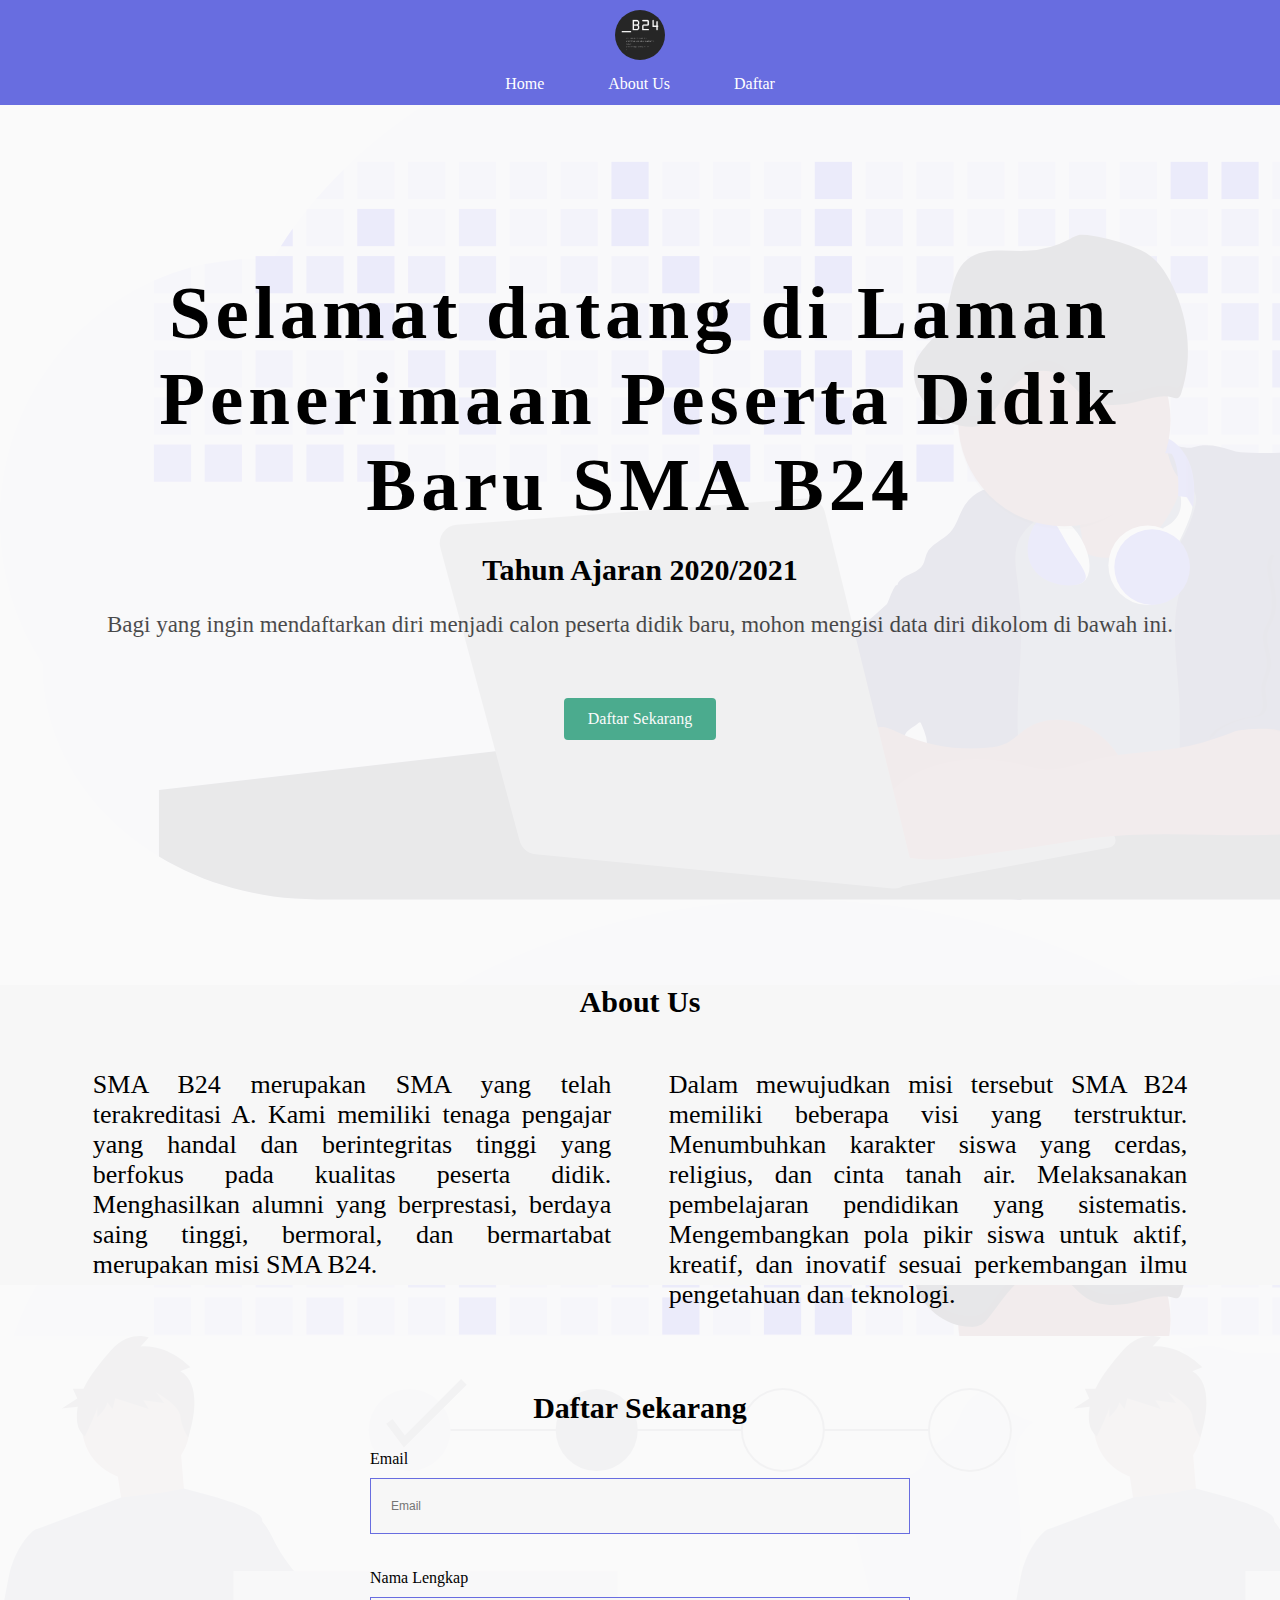
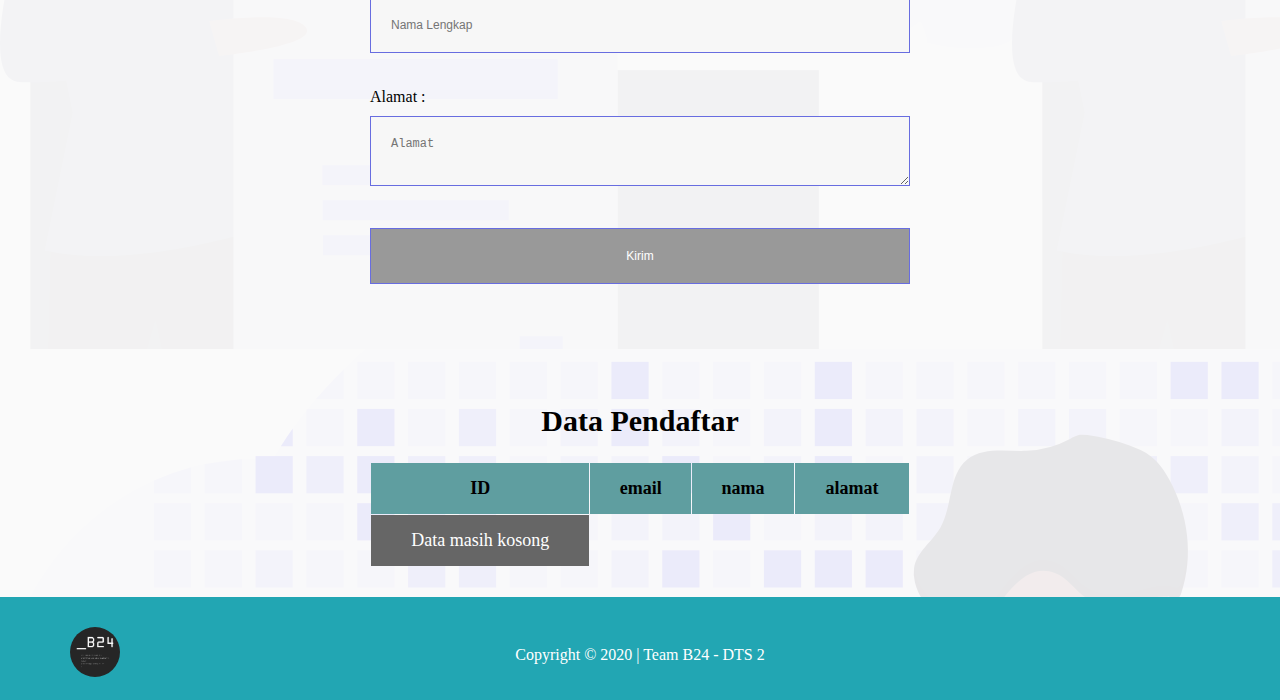
<file: index.html>
<!DOCTYPE html>
<html lang="en">

<head>
    <meta charset="UTF-8">
    <meta name="viewport" content="width=device-width, initial-scale=1.0">
    <title>B24 Team</title>
    <link rel='shortcut icon' href='assets/img/favi.ico' type='image/x-icon'/>
    <link rel="stylesheet" href="assets/css/style.css">
    <link rel="stylesheet" href="assets/css/responsive.css">
    <link rel="stylesheet" href="assets/fa/css/all.min.css">
</head>

<body>
    <header>
        <div class="container">
            <div class="header-logo">
                <a href="#">
                    <img src="assets/img/B_24.jpg" alt="logo" class="logo">
                </a>
            </div>
            <a href="">
                <i class="fas fa-bars menu-icon"></i>
            </a>
            <div class="nav">
                <a href="#">Home</a>
                <a href="#about">About Us</a>
                <a href="#daftar">Daftar</a>
            </div>
        </div>
    </header>
    <div class="top-wrapper">
        <div class="container">
            <h1>Selamat datang di Laman Penerimaan Peserta Didik Baru SMA B24</h1>
            <h2>Tahun Ajaran 2020/2021</h2>
            <p>Bagi yang ingin mendaftarkan diri menjadi calon peserta didik baru, mohon mengisi data diri dikolom di bawah ini.</p>
            <div class="btn-wrapper" id="about">
                <a href="#daftar" class="btn signup">Daftar Sekarang</a>
            </div>
        </div>
    </div>
    <div class="about-wrapper">
        <div class="heading">
            <h2>About Us</h2>
        </div>
        <div class="row">
            <div class="col-5">
                <p>SMA B24 merupakan SMA yang telah terakreditasi A. Kami memiliki tenaga pengajar yang handal dan berintegritas tinggi yang berfokus pada kualitas peserta didik. Menghasilkan alumni yang berprestasi, berdaya saing tinggi, bermoral, dan bermartabat merupakan misi SMA B24.</p>
            </div>
            <div class="col-5">
                <p>Dalam mewujudkan misi tersebut SMA B24 memiliki beberapa visi yang terstruktur. Menumbuhkan karakter siswa yang cerdas, religius, dan cinta tanah air. Melaksanakan pembelajaran pendidikan yang sistematis. Mengembangkan pola pikir siswa untuk aktif, kreatif, dan inovatif sesuai perkembangan ilmu pengetahuan dan teknologi.</p>
            </div>
        </div>
    </div>
    <div class='clear'></div>
    <div class="form-wrapper">
        <div id="form">
            <div class="bungkus">
                <h2>Daftar Sekarang</h2>
                <div class="form-group">
                    <p>Email</p>
                    <input placeholder="Email" id="email">
                </div>
                <div class="form-group">
                    <p>Nama Lengkap</p>
                    <input placeholder="Nama Lengkap" id="nama">
                </div>
                <div class="form-group">
                    <p>Alamat :</p>
                    <textarea placeholder="Alamat" id="alamat"></textarea><br/><br/>
                    <input class="contact-submit" id="daftar" type="button" value="Kirim">
                </div>
            </div>
        </div>
    </div>
    <div class="bungkus">
        <h2>Data Pendaftar</h2>
        <table id="datatabel">
            <thead>
                <tr>
                    <th>ID</th>
                    <th>email</th>
                    <th>nama</th>
                    <th>alamat</th>
                </tr>
            </thead>
            <tbody id="registered">
            </table>
        </table>
    </div>
    <footer>
        <div class="container">
            <img src="assets/img/B_24.jpg" alt="logo" class="footer-logo">
            <p>Copyright &copy; 2020 | Team B24 - DTS 2</p>
        </div>
        <div id="backtotop" class="sembunyi">Back to top</div>
    </footer>
    <script src='assets/js/javascript.js'></script>
</body>
</html>
</file>
<file: assets/css/style.css>
* {
    box-sizing: border-box;
}

html{
    background-image: url(../img/img_1.svg);
    background-repeat: repeat;
    background-size: cover;
    background-blend-mode: color;
    z-index: -1;
    height: 100%;
    width: 100%;
    scroll-behavior: smooth;
}

body {
    margin: 0;
    min-height: 100%;
    width: 100%;
    background-color: rgba(250, 250, 250, 0.90);
    word-wrap: break-word;
    z-index: 1;
}

a {
    text-decoration: none;
}

.container {
    max-width: 1170px;
    width: 100%;
    padding: 0 15px;
    margin: 0 auto;
}

header {
    height: 105px;
    width: 100%;
    background-color: #686de0;
    position: fixed;
    top: 0;
    z-index: 10;
}

.header-logo {
    text-align: center;
}

.logo {
    width: 50px;
    margin-top: 10px;
    border-radius: 50%;
    transition: all 0.9s;
}

.nav {
    text-align: center;
}

.nav a {
    color: white;
    padding: 0px 30px;
    line-height: 40px;
    transition: all 0.5s;
    display: inline-block;
}

.nav a:hover {
    background-color: rgba(255, 255, 255, 0.3);
}

a .menu-icon {
    display: none;
}

.top-wrapper {
    padding: 220px 0 160px 0;
    /* background-image: radial-gradient(52.34% 52.34% at 62.58% 50%, rgba(0, 0, 0, 0.2072) 0%, rgba(0, 0, 0, 0.3864) 22.21%, rgba(0, 0, 0, 0.56) 45.37%),url(../img/img_1.svg); */
    background-size: cover;
    color: black;
    text-align: center;
    bottom: 0;
    /* box-shadow: 1px 1px 10px rgba(0,0,0,0.5); */
    text-shadow: px 1px 10px rgba(0,0,0,0.5);
}

.top-wrapper h1 {
    font-size: 75px;
    letter-spacing: 5px;
    margin-bottom: 10px;
}
  
.top-wrapper p {
    font-size:23px;
    opacity: 0.7;
    margin-bottom: 3px;
}

  .btn-wrapper {
    text-align: center;
    margin: 60px 0;
  }
  
  .btn-wrapper p {
    margin: 10px 0;
  }
  
  .signup {
    background-color: #239b76;
  }
  
  .btn {
    padding: 12px 24px;
    color: white;
    display: inline-block;
    opacity: 0.8;
    border-radius: 4px;
    text-align: center;
  }
  
  .btn:hover {
    opacity: 1;
  }
  
  .about-wrapper {
      margin-bottom: 50px;
      background-color: #f7f7f7;
      height: 300px;
  }

  .heading {
      text-align: center;
  }

  .row {
      padding: 0 5%;
  }
  h2{
      text-align: center;
      font-size:30px;
  }

  .col-5 {
      float: left;
      width: 50%;
      padding: 0 2.5%;
  }

  .col-5 p {
      text-align: justify;
      font-size:26px;
}

#form{
    background-color: rgba(250, 250, 250, 0.96);
    z-index: 1;
}
#form p {
    text-align:left;
}
.form-group{
    margin:25px 0;
}
.form-group input,.form-group textarea{
    width: 100%;
}
input[type='button']{
    background-color:#999;
    color:#fff;
    cursor:pointer;
}
input[type='button']:hover{
    background-color:#555;
    color:#eee;
}
.bungkus{
    max-width:600px;
    margin:0 auto;
    padding:30px;
}
.clear{
    clear:both;
}

.form-wrapper{
    background-image: url(../img/img_2.svg);
    background-size: auto;
    top: 0;
    bottom: 0;
    text-align: center;
    z-index: -1;
}

.form-wrapper p{
    margin: 0;
}

table{
	width:100%;
    border-spacing:1px;
    text-align:center;
    font-size:18px;
}
tbody{
    color:#fff;
}
th,td{
    padding: 15px 20px;
}
th{
    background-color:cadetblue;
}
tr:nth-child(2n+1){
	background-color:#666;
}
tr:nth-child(2n){
	background-color:#555;
}
#datatabel{
    text-align:center;
}

input, textarea {
    width: 50%;
    margin-top: 10px;
    margin-bottom: 10px;
    padding: 20px;
    font-size: 12px;
    border: 1px solid #686de0;
    background-color: #f7f7f7;
}

footer img {
    width: 50px;
    border-radius: 50%;
}
  
footer p {
    color: white;
    font-size: 16px;
    text-align: center;
    margin-top: -35px;
}
  
footer {
    padding-top: 30px;
    padding-bottom: 20px;
    display: block;
    background-color: #22a6b3;
}
.sembunyi{
    height:0;
    width:0;
    display:none;
}
#backtotop{
	background-color:rgba(50,50,50,0.5);
	color:#fff;
	bottom:20px;
	right:20px;
	z-index:99;
	font-size:20px;
	border-radius:5px 5px 0 0;
	cursor:pointer;
	padding:10px;
}
#backtotop:hover{
	background-color:rgba(200,200,200,0.5);
	color:#222;
}
.scroll_fixed{
	position:fixed;
}
</file>
<file: assets/css/responsive.css>
@media all and (max-width: 1000px) {
    header {
        height: 70px;
    }

    .header-logo {
        float: left;
        text-align: left;
    }

    .nav {
        float: right;
        text-align: left;
        height: 70px;
    }

    .nav a {
        padding: 15px 20px;
    }
}

@media all and (max-width: 670px) {
    .top-wrapper h1 {
        font-size: 36px;
    }

    .top-wrapper p {
        text-align: justify;
    }

    .nav {
        display: none;
    }

    a .menu-icon {
        display: block;
        float: right;
        color: white;
        padding: 22px 10px;
        font-size: 25px;
    }

    .about-wrapper {
        height: 400px;
    }

    .col-5 {
        width: 100%;
    }

    input, textarea {
        width: 80%;
        margin: 10px 0;
        font-size: 18px;
        border: 1px solid #dee7ec;
    }
}
</file>
